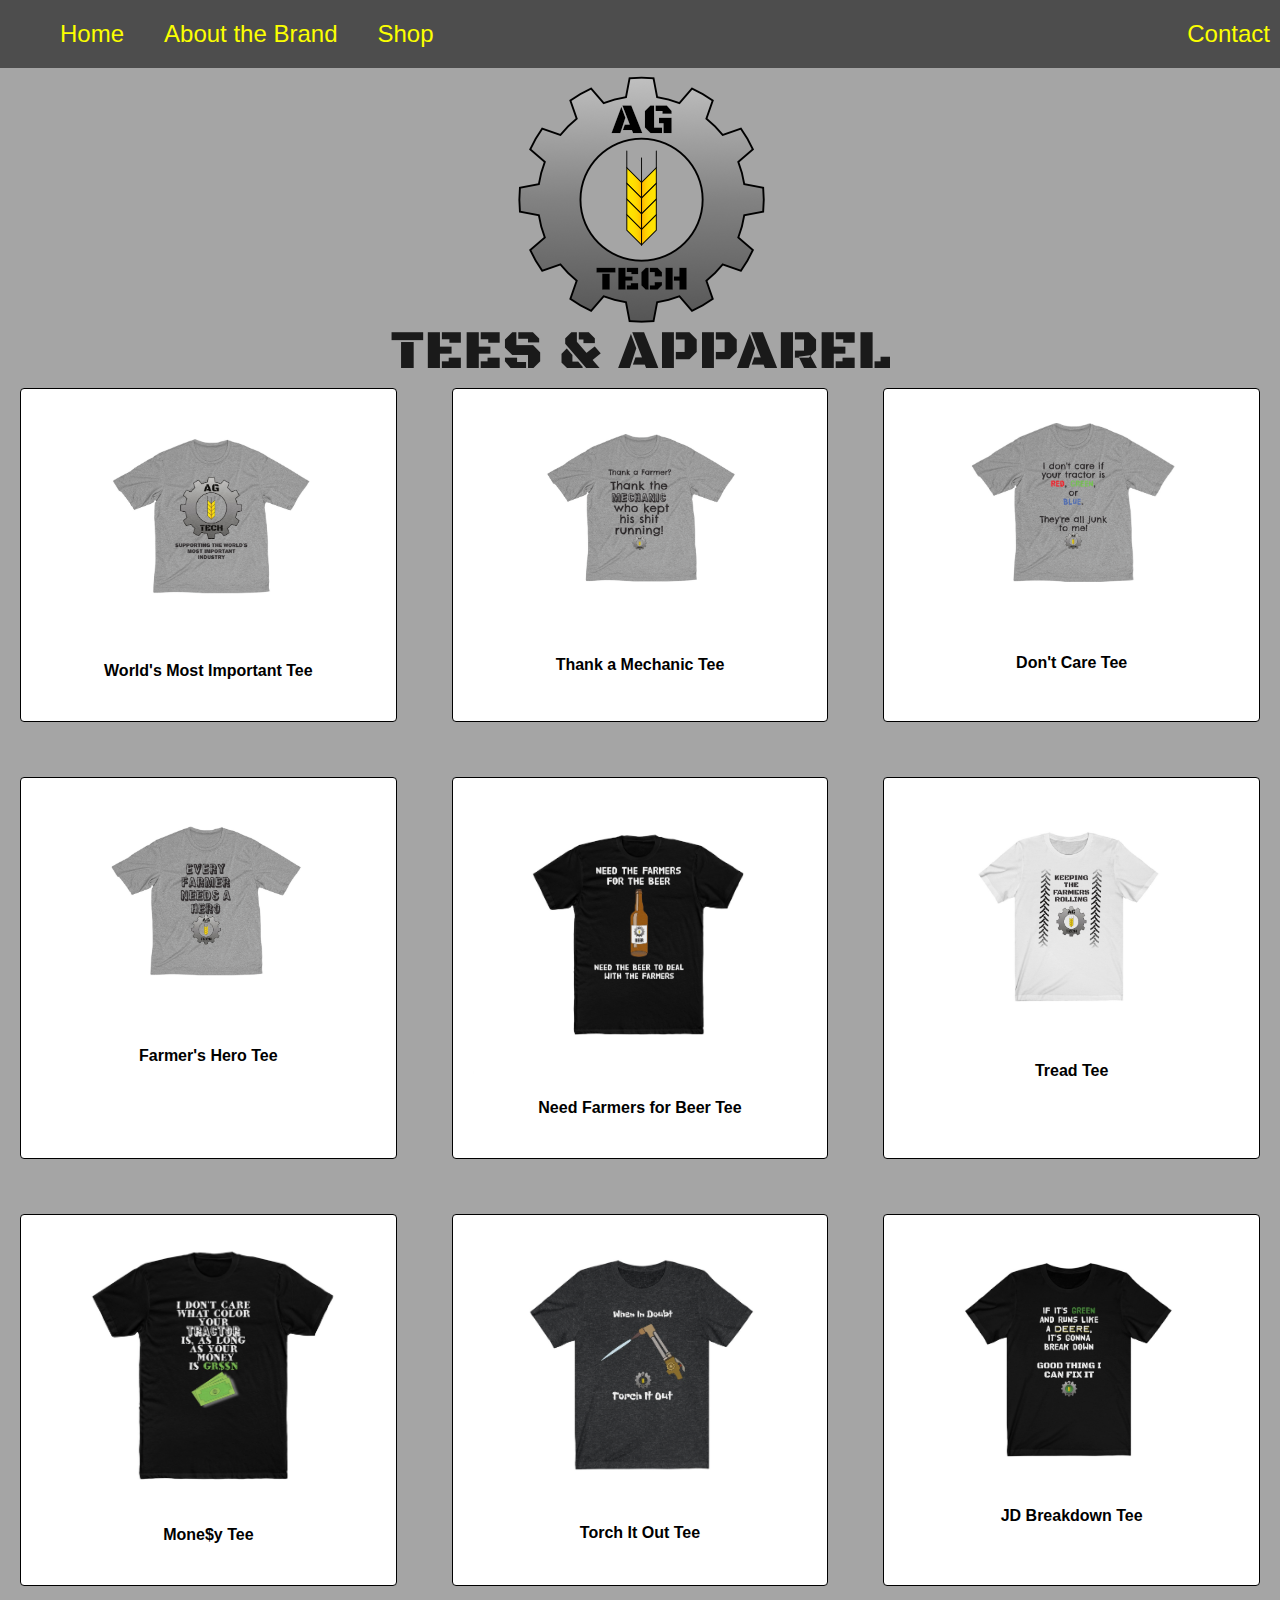
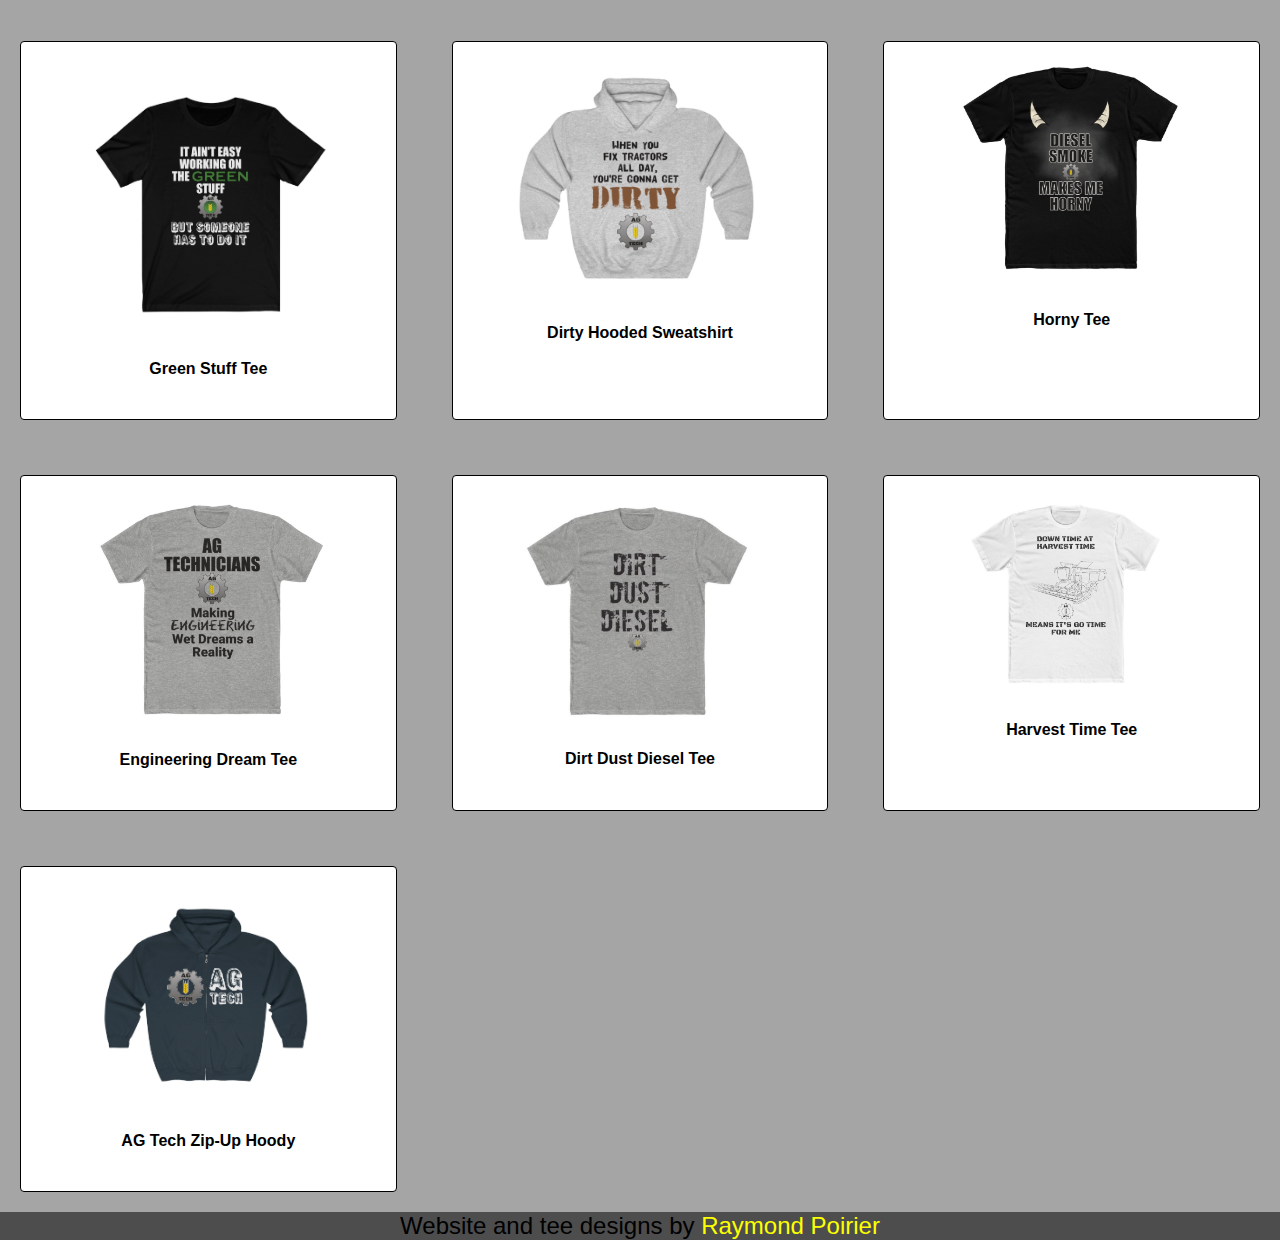
<file: index.html>
<!DOCTYPE html>
<html>
<head>
  <title>AG Tech Tees</title>
  <link rel="stylesheet" type="text/css" href="./style.css">
</head>
<body>
  <nav class="zone navbar">
    <ul class="main-nav">
        <li><a href="index.html">Home</a></li>
        <li><a href="about.html">About the Brand</a></li>
        <li><a href="https://teespring.com/stores/ag-tech-tees">Shop</a></li>
        <li class="push"><a href="contact.html">Contact</a></li>
    </ul>
  </nav>
  <div class="container logo"><img src="./images/Website Logo.png"></div>
  <div class="zone blue grid-wrapper">
    <div class="box zone"><img src="./images/2018-10-18.png"><br>
      <h4>World's Most Important Tee</h4></div>
    <div class="box zone"><img src="./images/2018-10-17 (3).png"><br>
      <h4>Thank a Mechanic Tee</h4>
    </div>
    <div class="box zone"><img src="./images/2018-10-17 (4).png"><br>
      <h4>Don't Care Tee</h4>
    </div>
    <div class="box zone"><img src="./images/2018-10-18 (1).png"><br>
      <h4>Farmer's Hero Tee</h4>
    </div>
    <div class="box zone"><img src="./images/2019-03-05.png"><br>
      <h4>Need Farmers for Beer Tee</h4>
    </div>
    <div class="box zone"><img src="./images/2018-10-30.png"><br>
      <h4>Tread Tee</h4>
    </div>
    <div class="box zone"><img src="./images/2018-11-04 (1).png"><br>
      <h4>Mone$y Tee</h4>
    </div>
    <div class="box zone"><img src="./images/2018-11-04 (2).png"><br>
      <h4>Torch It Out Tee</h4>
    </div>
    <div class="box zone"><img src="./images/2018-11-04 (3).png"><br>
      <h4>JD Breakdown Tee</h4>
    </div>
    <div class="box zone"><img src="./images/2018-11-04 (4).png"><br>
      <h4>Green Stuff Tee</h4>
    </div>
    <div class="box zone"><img src="./images/2018-11-11 (2).png"><br>
      <h4>Dirty Hooded Sweatshirt</h4>
    </div>
    <div class="box zone"><img src="./images/2018-12-04.png"><br>
      <h4>Horny Tee</h4>
    </div>
    <div class="box zone"><img src="./images/2018-12-15.png"><br>
      <h4>Engineering Dream Tee</h4>
    </div>
    <div class="box zone"><img src="./images/2018-11-11.png"><br>
      <h4>Dirt Dust Diesel Tee</h4>
    </div>
    <div class="box zone"><img src="./images/2018-12-11 (1).png"><br>
      <h4>Harvest Time Tee</h4>
    </div>
    <div class="box zone"><img src="./images/2019-03-05 (1).png"><br>
      <h4>AG Tech Zip-Up Hoody</h4>
    </div>
  </div>
  <footer class="footer">Website and tee designs by <a href="">Raymond Poirier</a></footer>
</div>
</body>
</html>
</file>
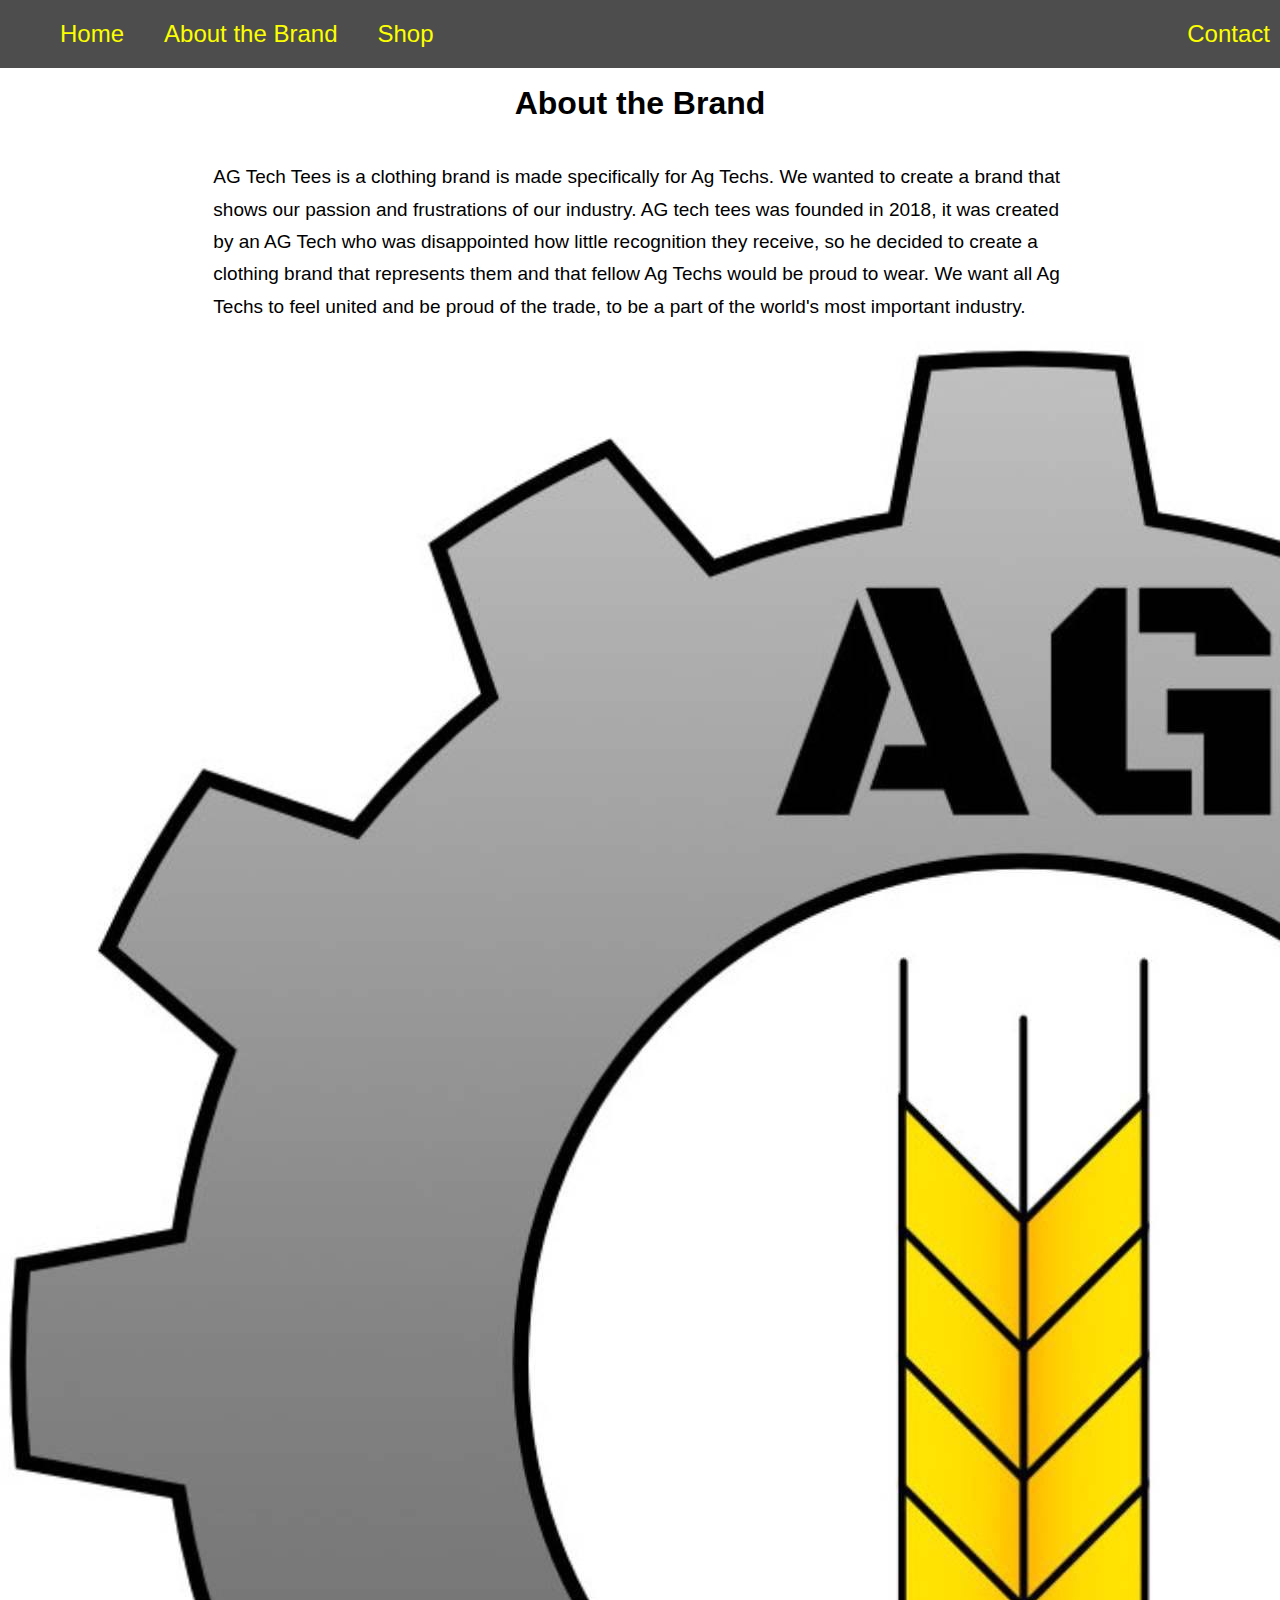
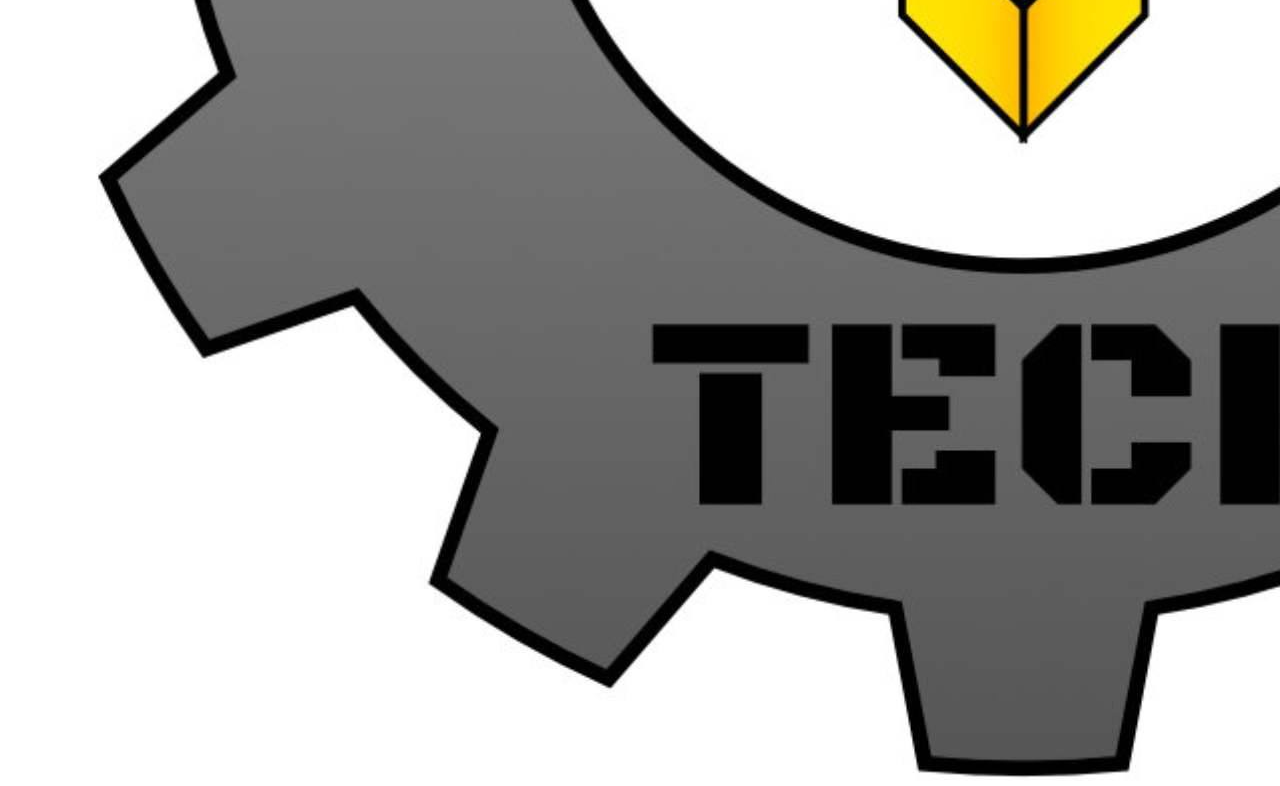
<file: about.html>
<!DOCTYPE html>
<html lang="en">
<head> 
    <meta name="viewport" content="width=device-width, initial-scale=1.0">
    <link rel="stylesheet" type="text/css" href="./about.css"
    <title>About the Brand</title>
</head>
<body>
    <nav class="zone navbar">
        <ul class="main-nav">
            <li><a href="index.html">Home</a></li>
            <li><a href="about.html">About the Brand</a></li>
            <li><a href="https://teespring.com/stores/ag-tech-tees">Shop</a></li>
            <li class="push"><a href="contact.html">Contact</a></li>
        </ul>
    </nav>
    <h1>About the Brand</h1>
    <br>
    <p>AG Tech Tees is a clothing brand is made specifically for Ag Techs. 
        We wanted to create a brand that shows our passion
    and frustrations of our industry. AG tech tees was founded in 2018, 
    it was created by an AG Tech who was disappointed
    how little recognition they receive, so he decided to create a clothing 
    brand that represents them and that fellow Ag
    Techs would be proud to wear. We want all Ag Techs to feel united and 
    be proud of the trade, to be a part of the world's
    most important industry.</p>
    <br>
    <div class="logo">
    <img src="./images/IMG_0988.JPG">
    </div>
</body>
</html>
</file>
<file: style.css>
body {
    margin: 0px;
    background: #a5a5a5;
     font-family: "PT Serif",serif;
}

.footer {
    font-size:1.5em;
    font-family: "Source Sans Pro",sans-serif;
    
} 

.box:hover {
    cursor: pointer;
    -webkit-box-shadow:rgba(0,0,0,0.8) 0px 5px 15px, inset rgba(0,0,0,0.15) 0px -10px 20px;
    -moz-box-shadow:rgba(0,0,0,0.8) 0px 5px 15px, inset rgba(0,0,0,0.15) 0px -10px 20px;
    -o-box-shadow:rgba(0,0,0,0.8) 0px 5px 15px, inset rgba(0,0,0,0.15) 0px -10px 20px;
    box-shadow:rgba(0,0,0,0.8) 0px 5px 15px, inset rgba(0,0,0,0.15) 0px -10px 20px;
}

/***********************************************************************
 *  Nav Bar
 **********************************************************************/
.main-nav {
    display: flex;
    list-style: none;
    margin: 0;
    font-size: 1.5em;
    font-family: "Source Sans Pro",sans-serif;
    background: #4d4d4d;
    position: fixed;
    top: 0;
    width: 100%;
}

@media only screen and (max-width: 600px) {
    .main-nav {
        font-size: 0.5em;
        padding: 0;
    }
}

.push {
    margin-left: auto;
    padding-right: 50px;
}

li {
    padding: 20px;
}

a {
    color: #fbff00;
    text-decoration: none;
}

/***********************************************************************
 *  Cover
 **********************************************************************/
.container {
    /*show heigh: auto*/
    /* height: 50vh; */
    display: flex;
    align-items: center;
    justify-content: center;
    margin-top: 75px;
}
/***********************************************************************
 *  Grid Panel
 **********************************************************************/
.grid-wrapper {
    display: grid;
    grid-template-columns: repeat(auto-fill, minmax(350px, 1fr));
    grid-gap: 15px;
}

.box {
    border-radius:4px;
    border:1px solid rgb(0, 0, 0);
    transition: all 0.3s linear;
    padding: 20px;
    margin: 20px;
    background: white;
}

.box > img {
    width: 100%;
}

h4 {
    color: black;
    text-align: center;
    font-family: "Source Sans Pro",sans-serif;
}

/***********************************************************************
 *  Footer
 **********************************************************************/
footer {
    text-align: center;
    background: #4d4d4d
}
</file>
<file: about.css>
body {
    margin: 0px;
    background: #ffffff;
    font-family: "Source Sans Pro",sans-serif;
}

.zone {
    /*padding:30px 50px;*/
    /*cursor:pointer;*/
    color:#FFF;
    font-size:1.5em;
    border-radius:4px;
    /* border:1px solid #bbb; */
    transition: all 0.3s linear;
}

/***********************************************************************
 *  Nav Bar
 **********************************************************************/
.main-nav {
    display: flex;
    list-style: none;
    margin: 0;
    font-size: 1em;
    font-family: "Source Sans Pro",sans-serif;
    background: #4d4d4d;
    position: fixed;
    top: 0;
    width: 100%;
}

@media only screen and (max-width: 600px) {
    .main-nav {
        font-size: 0.5em;
        padding: 0;
    }
}

.push {
    margin-left: auto;
    padding-right: 50px;
}

li {
    padding: 20px;
}

a {
    color: #fbff00;
    text-decoration: none;
}

h1 {
    font-family: "Source Sans Pro",sans-serif;
    text-align: center;
    margin-top: 67px;
}

p {
    padding-right: 30px;
    padding-left: 30px;
    font-size: 19px;
    line-height: 1.7;
    width: 66.666%;
    margin: 0 auto;
}

img {
    display: flex;
    justify-content: right;
}
</file>
